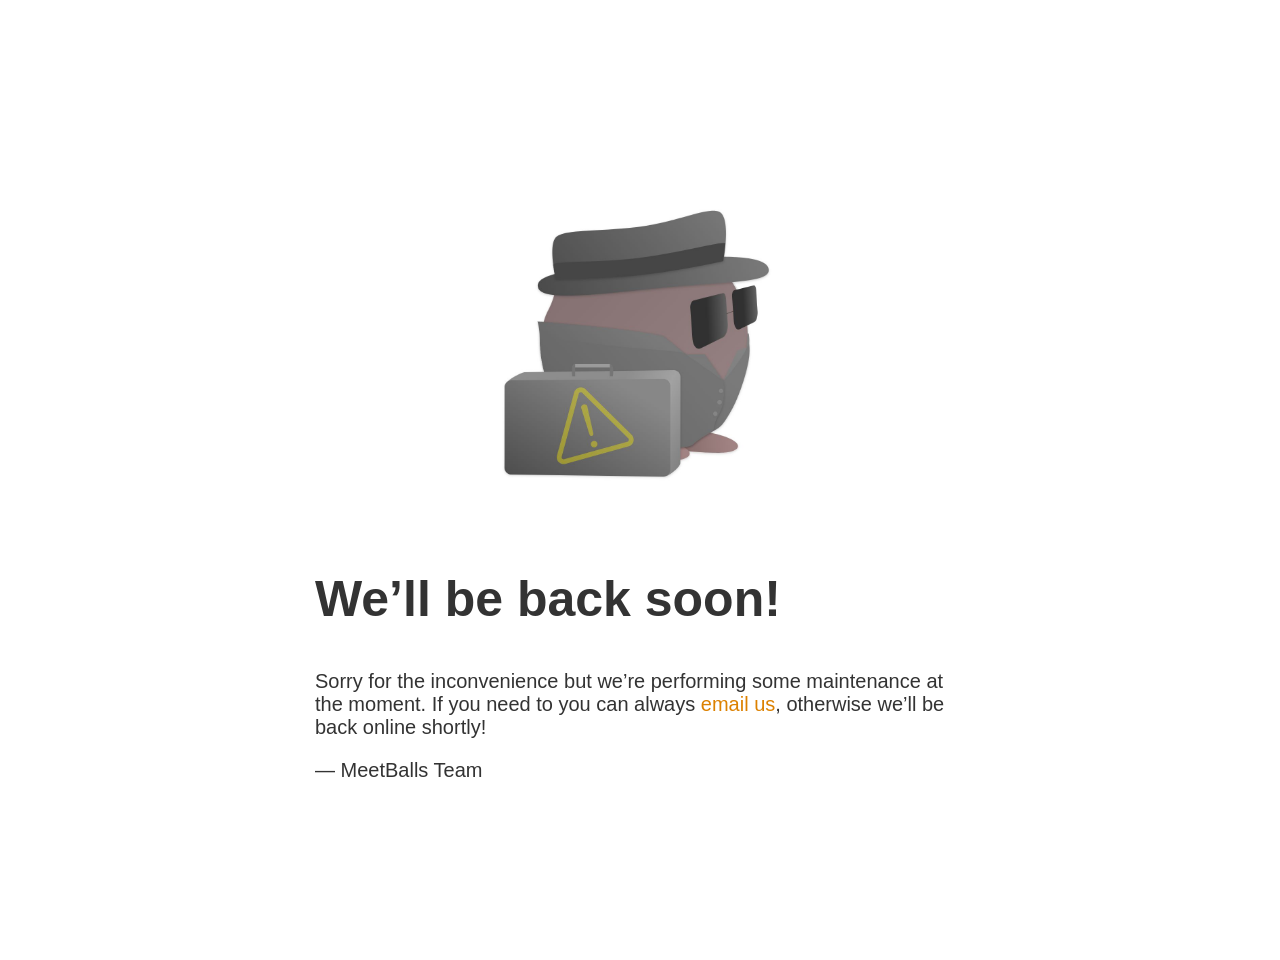
<file: index.html>
<!DOCTYPE html>
<title>Site Maintenance | Shifter</title>
<style>
  body {
    text-align: center;
    padding: 150px;
  }
  h1 {
    font-size: 50px;
  }
  body {
    font: 20px Helvetica, sans-serif;
    color: #333;
  }
  article {
    display: block;
    text-align: left;
    width: 650px;
    margin: 0 auto;
  }
  a {
    color: #dc8100;
    text-decoration: none;
  }
  a:hover {
    color: #333;
    text-decoration: none;
  }
</style>

<article>
  <img src="./error.jpg" alt="server down" style="width: 100%"/>
  <h1>We&rsquo;ll be back soon!</h1>
  <div>
    <p>
      Sorry for the inconvenience but we&rsquo;re performing some maintenance at
      the moment. If you need to you can always
      <a href="mailto:zoommeetballs@gmail.com">email us</a>, otherwise
      we&rsquo;ll be back online shortly!
    </p>
    <p>&mdash; MeetBalls Team</p>
  </div>
</article>
</file>
